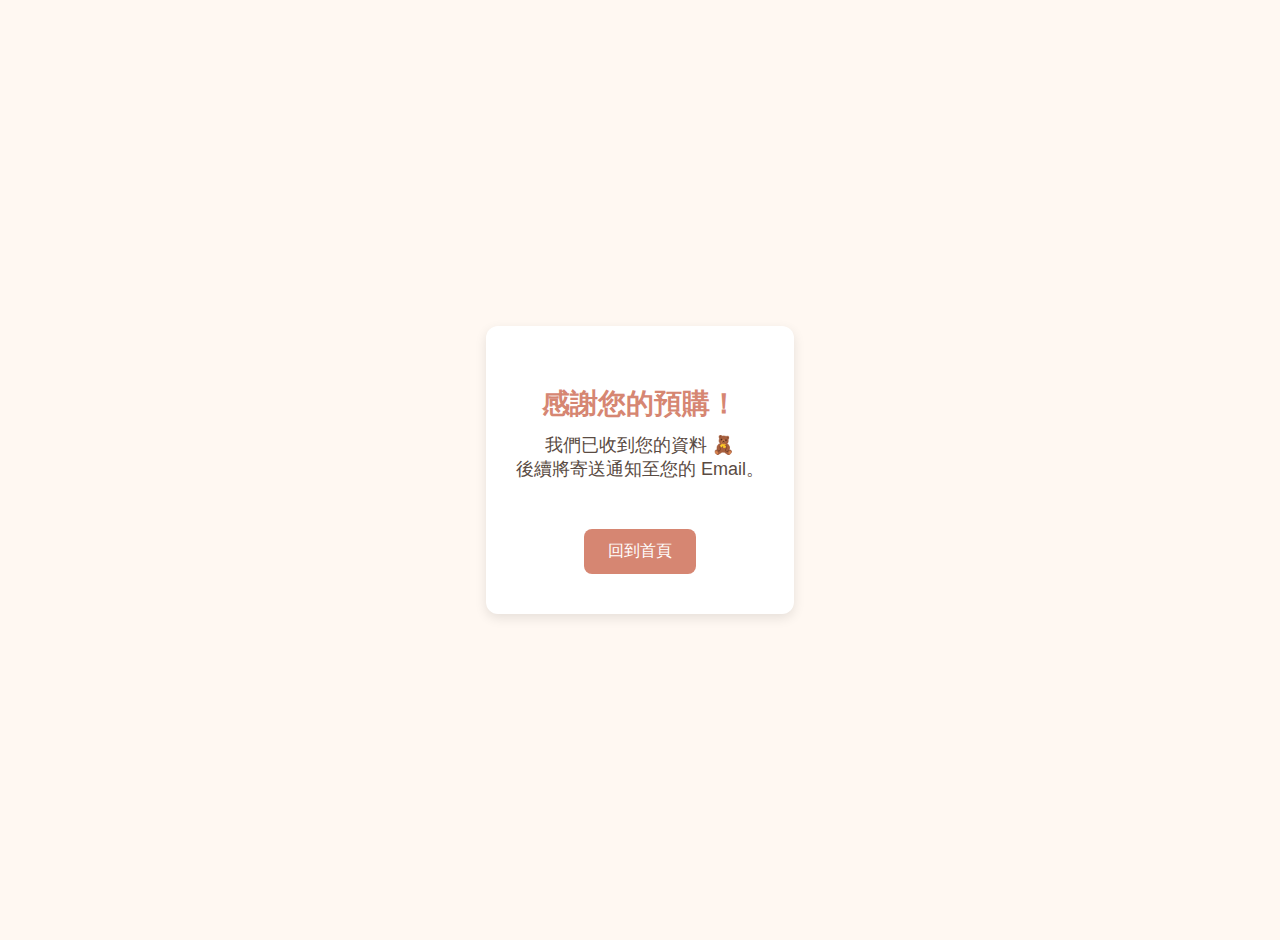
<file: thankyou.html>
<!DOCTYPE html>
<html lang="zh-Hant">
<head>
  <meta charset="UTF-8">
  <meta name="viewport" content="width=device-width, initial-scale=1">
  <title>感謝您的預購！</title>
  <style>
    body {
      font-family: 'Noto Sans TC', sans-serif;
      background-color: #fff8f2;
      display: flex;
      flex-direction: column;
      align-items: center;
      justify-content: center;
      height: 100vh;
      margin: 0;
      text-align: center;
      padding: 20px;
    }
    .container {
      background-color: #ffffff;
      border-radius: 12px;
      box-shadow: 0 4px 12px rgba(0,0,0,0.1);
      padding: 40px 30px;
      max-width: 480px;
    }
    h1 {
      color: #d68672;
      font-size: 28px;
      margin-bottom: 10px;
    }
    p {
      color: #5a4b43;
      font-size: 18px;
      margin-top: 0;
    }
    .back-button {
      margin-top: 30px;
      padding: 12px 24px;
      background-color: #d68672;
      color: #fff;
      border: none;
      border-radius: 8px;
      font-size: 16px;
      cursor: pointer;
      transition: background-color 0.3s ease;
    }
    .back-button:hover {
      background-color: #bf6a5c;
    }
  </style>
</head>
<body>
  <div class="container">
    <h1>感謝您的預購！</h1>
    <p>我們已收到您的資料 🧸<br>後續將寄送通知至您的 Email。</p>
    <button class="back-button" onclick="window.location.href='index.html'">回到首頁</button>
  </div>
</body>
</html>
</file>
